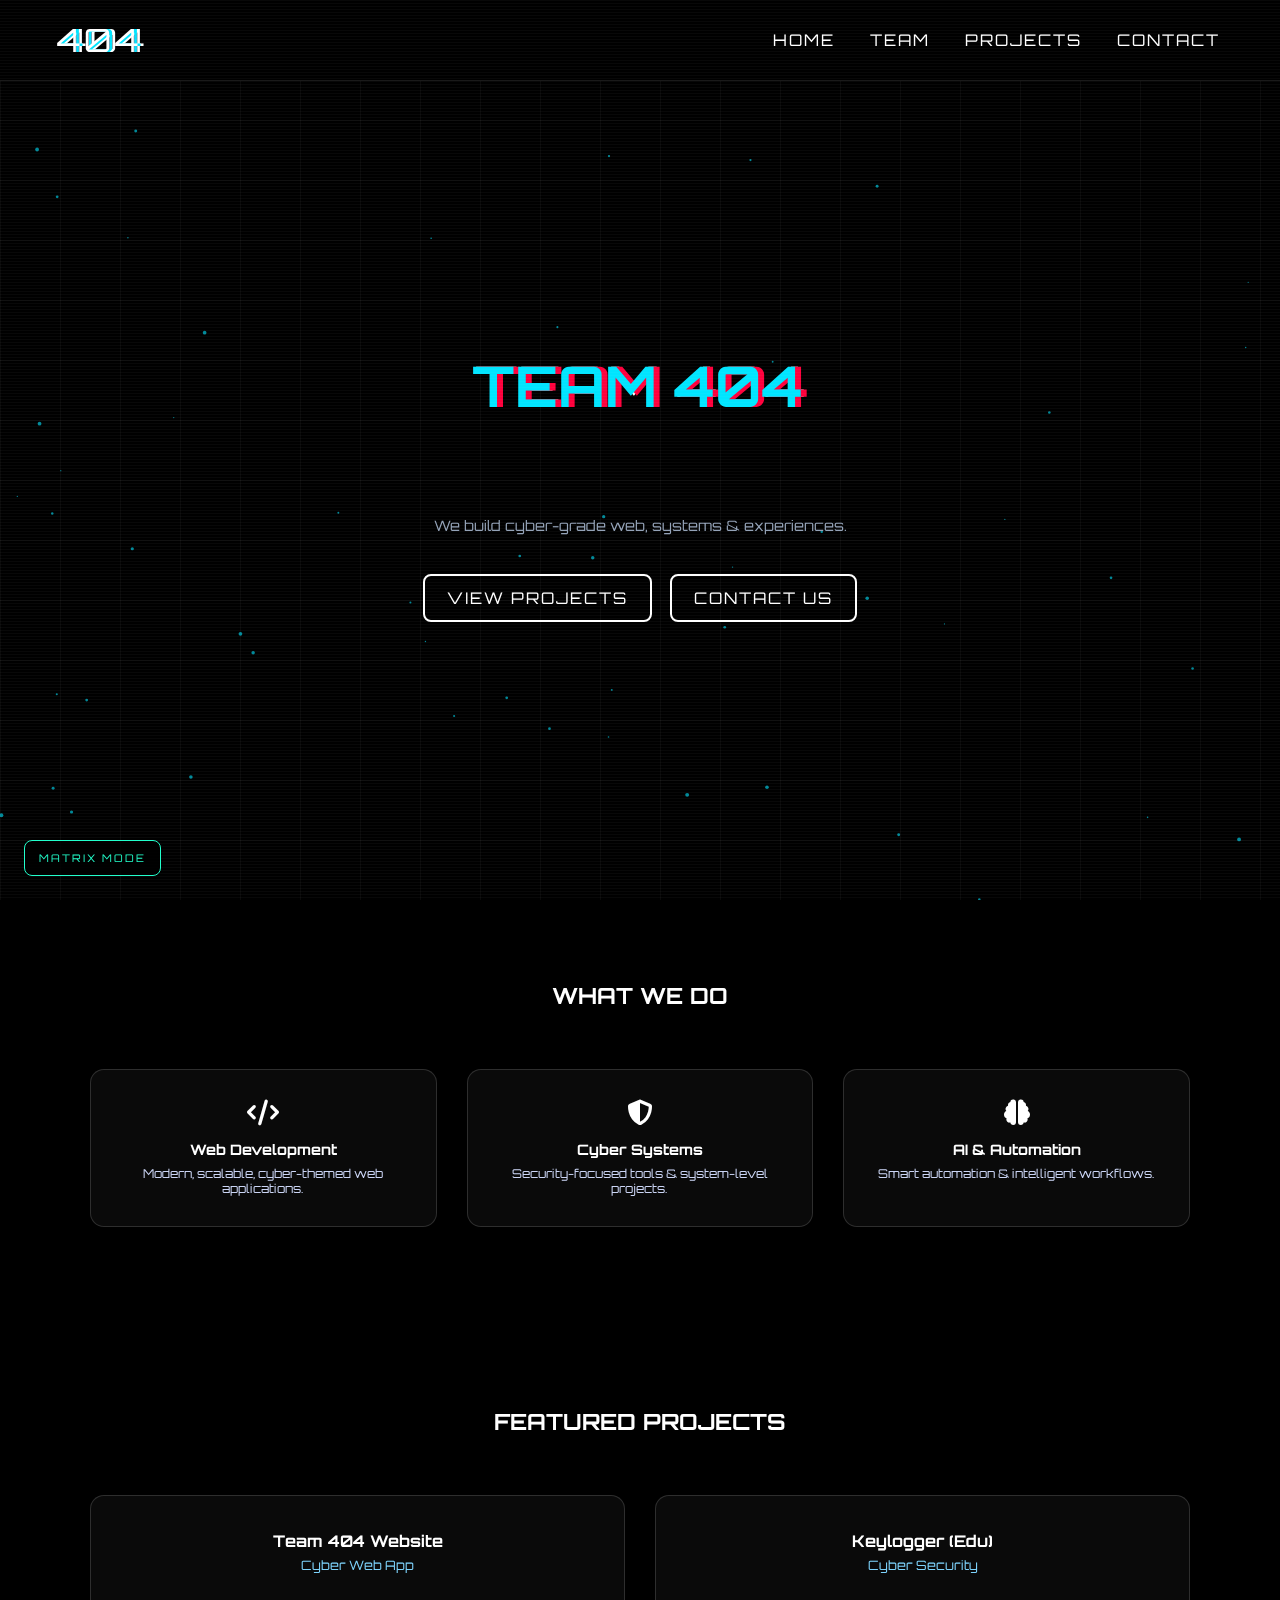
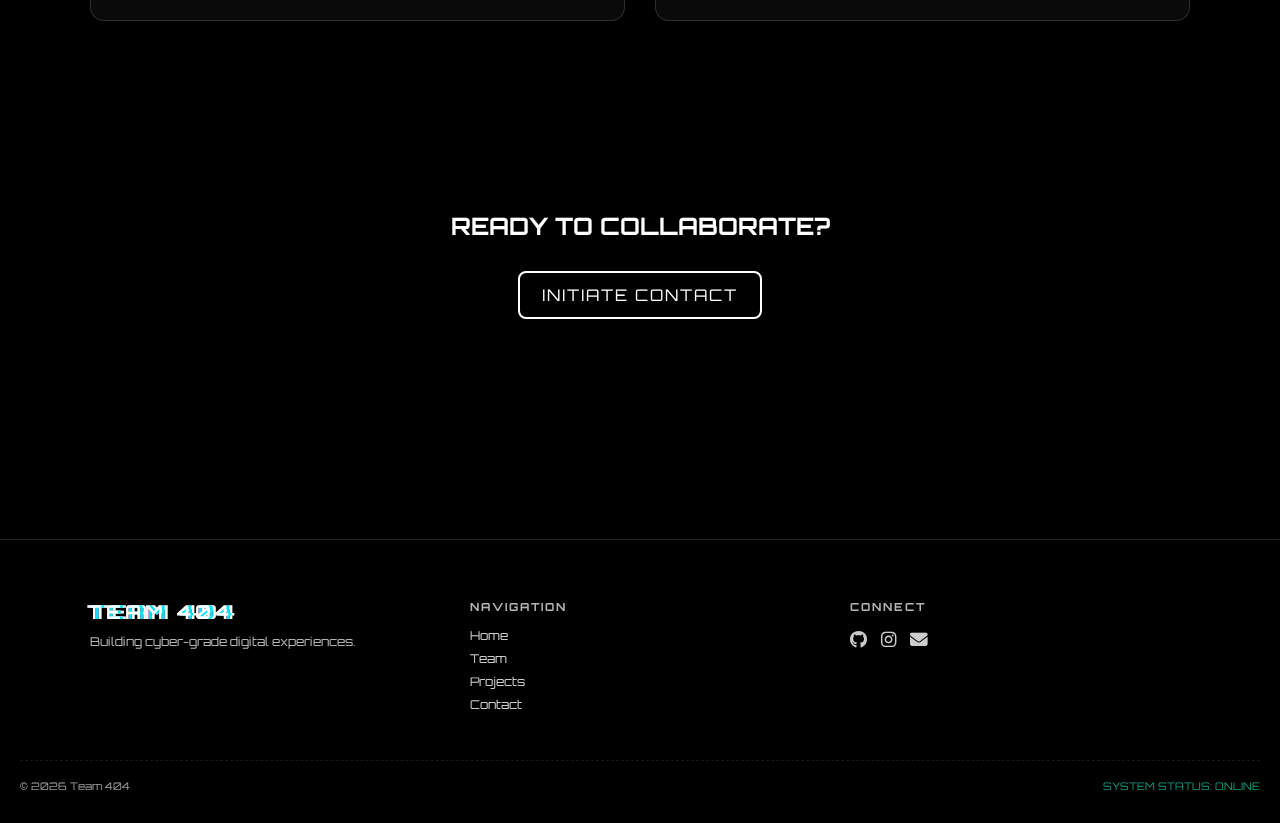
<file: index.html>
<!DOCTYPE html>
<html lang="en">
<head>
  <meta charset="UTF-8" />
  <meta name="viewport" content="width=device-width, initial-scale=1.0" />
  <title>Team 404</title>

  <link rel="stylesheet" href="css/style.css" />
  <link rel="stylesheet"
        href="https://cdnjs.cloudflare.com/ajax/libs/font-awesome/6.5.0/css/all.min.css" />
  <link href="https://fonts.googleapis.com/css2?family=Orbitron:wght@400;600&display=swap" rel="stylesheet">
</head>
<body>
<canvas id="matrixCanvas"></canvas>

<!-- CYBER BACKGROUND -->
<div class="cyber-bg">
  <canvas id="particles"></canvas>
</div>

<!-- NAVBAR (same as other pages) -->
<nav class="cyber-navbar">
  <div class="nav-logo glitch" data-text="404">404</div>
  <ul class="nav-links">
    <li><a href="index.html" class="glitch-link active" data-text="HOME">HOME</a></li>
    <li><a href="team.html" class="glitch-link" data-text="TEAM">TEAM</a></li>
    <li><a href="projects.html" class="glitch-link" data-text="PROJECTS">PROJECTS</a></li>
    <li><a href="contact.html" class="glitch-link" data-text="CONTACT">CONTACT</a></li>
  </ul>
</nav>

<!-- HERO -->
<section class="hero glitch-section">
  <h1 class="glitch-title" data-text="TEAM 404">TEAM 404</h1>
  <p class="hero-sub">
    We build cyber-grade web, systems & experiences.
  </p>

  <div class="hero-actions">
    <a href="projects.html" class="glitch-btn" data-text="VIEW PROJECTS">VIEW PROJECTS</a>
    <a href="contact.html" class="glitch-btn" data-text="CONTACT US">CONTACT US</a>
  </div>
</section>

<!-- WHAT WE DO -->
<section class="home-section glitch-section">
  <h2 class="section-title">WHAT WE DO</h2>

  <div class="home-grid">
    <div class="home-card">
      <i class="fas fa-code"></i>
      <h3>Web Development</h3>
      <p>Modern, scalable, cyber-themed web applications.</p>
    </div>

    <div class="home-card">
      <i class="fas fa-shield-halved"></i>
      <h3>Cyber Systems</h3>
      <p>Security-focused tools & system-level projects.</p>
    </div>

    <div class="home-card">
      <i class="fas fa-brain"></i>
      <h3>AI & Automation</h3>
      <p>Smart automation & intelligent workflows.</p>
    </div>
  </div>
</section>

<!-- FEATURED PROJECTS -->
<section class="home-section glitch-section">
  <h2 class="section-title">FEATURED PROJECTS</h2>

  <div class="home-grid">
    <a id="team404" href="projects.html#team404" class="project-link">
    <div class="glitch-card project">
        <h3>Team 404 Website</h3>
        <p class="role">Cyber Web App</p>
    </div>
    </a>
    <a id="keylogger" href="projects.html#keylogger" class="project-link">
    <div class="glitch-card project">
        <h3>Keylogger (Edu)</h3>
        <p class="role">Cyber Security</p>
    </div>
    </a>
  </div>
</section>

<!-- CTA -->
<section class="cta-section">
  <h2>READY TO COLLABORATE?</h2>
  <a href="contact.html" class="glitch-btn" data-text="INITIATE CONTACT">
    INITIATE CONTACT
  </a>
</section>
<button id="matrixToggle" class="matrix-toggle">
  MATRIX MODE
</button>
<footer class="cyber-footer glitch-section">
  <div class="footer-inner">

    <div class="footer-brand">
      <h3 class="glitch" data-text="TEAM 404">TEAM 404</h3>
      <p>Building cyber-grade digital experiences.</p>
    </div>

    <div class="footer-links">
      <h4>NAVIGATION</h4>
      <a href="index.html">Home</a>
      <a href="team.html">Team</a>
      <a href="projects.html">Projects</a>
      <a href="contact.html">Contact</a>
    </div>

    <div class="footer-socials">
      <h4>CONNECT</h4>
      <div class="social-icons">
        <a href="https://github.com/team404official" aria-label="GitHub"><i class="fab fa-github"></i></a>
        <a href="https://www.instagram.com/team.4o4/" aria-label="Instagram"><i class="fab fa-instagram"></i></a>
        <a href="mailto:contact.team04040@gmail.com" aria-label="Email">
          <i class="fas fa-envelope"></i>
        </a>
      </div>
    </div>

  </div>

  <div class="footer-bottom">
    <span>© <span id="year"></span> Team 404</span>
    <span class="footer-status">SYSTEM STATUS: ONLINE</span>
  </div>
</footer>

<script src="js/main.js"></script>
</body>
</html>
</file>
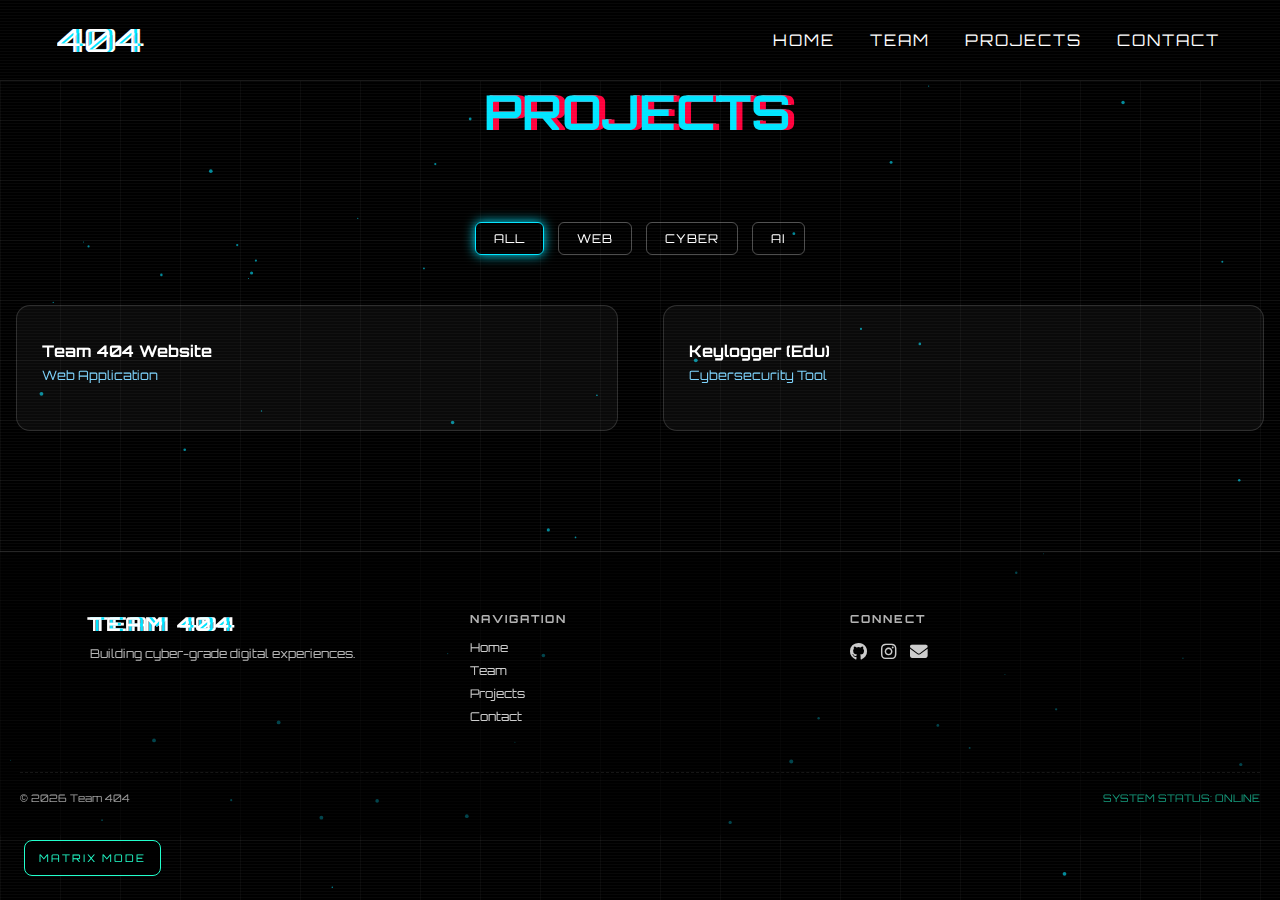
<file: projects.html>
<!DOCTYPE html>
<html lang="en">
<head>
  <meta charset="UTF-8">
  <meta name="viewport" content="width=device-width, initial-scale=1.0">
  <title>Team 404</title>
  <link rel="stylesheet" href="css/style.css">
  <link rel="stylesheet"
 href="https://cdnjs.cloudflare.com/ajax/libs/font-awesome/6.5.0/css/all.min.css">
  <link href="https://fonts.googleapis.com/css2?family=Orbitron:wght@400;600&display=swap" rel="stylesheet">
</head>
<body>
<!-- CYBER BACKGROUND -->
 <canvas id="matrixCanvas"></canvas>
<div class="cyber-bg">
  <canvas id="particles"></canvas>
</div>
<nav class="cyber-navbar">
  <div class="nav-logo glitch" data-text="404">404</div>
  <ul class="nav-links">
    <li><a href="index.html" class="glitch-link" data-text="HOME">HOME</a></li>
    <li><a href="team.html" class="glitch-link" data-text="TEAM">TEAM</a></li>
    <li><a href="projects.html" class="glitch-link" data-text="PROJECTS">PROJECTS</a></li>
    <li><a href="contact.html" class="glitch-link" data-text="CONTACT">CONTACT</a></li>
  </ul>
</nav>

<section class="projects-section glitch-section">
  <h2 class="glitch-title" data-text="PROJECTS">PROJECTS</h2>
  <div class="project-filters">
  <button class="filter-btn active" data-filter="all">ALL</button>
  <button class="filter-btn" data-filter="web">WEB</button>
  <button class="filter-btn" data-filter="cyber">CYBER</button>
  <button class="filter-btn" data-filter="ai">AI</button>
    </div>
  <div class="team-grid">
    <div class="glitch-card project"
      id="team404"
      data-type="web"
      data-title="Team 404 Website"
      data-desc="Cyberpunk-themed team portfolio with glitch UI, role-based modals, and responsive design."
      data-tech="HTML,CSS,JavaScript"
      data-github="#"
      data-video="assets/videos/website.mkv">

      <h3>Team 404 Website</h3>
      <p class="role">Web Application</p>
    </div>
    <div class="glitch-card project"
      id="keylogger"
      data-type="cyber"
      data-title="Keylogger (Edu)"
      data-desc="Educational keylogger demonstrating keystroke capture and logging for cybersecurity learning."
      data-tech="Python"
      data-github="#"
      data-video="assets/videos/website.mkv">

      <h3>Keylogger (Edu)</h3>
      <p class="role">Cybersecurity Tool</p>
    </div>
  </div>
</section>

<div class="profile-modal" id="profileModal">
  <div class="modal-content">

    <span class="close-btn">&times;</span>

    <h2 id="modalName"></h2>
    <p id="modalRole"></p>
    <p id="modalBio"></p>

    <p id="demoLabel" style="display:none;font-size:0.75rem;opacity:0.7">
      ▶ Project Demo
    </p>

    <div class="video-wrapper" id="videoWrapper" style="display:none">
      <video id="projectVideo" controls></video>
      <iframe id="projectIframe" allowfullscreen></iframe>
    </div>

    <div id="modalSkills" class="skills"></div>

    <div class="socials">
      <a id="modalGithub" target="_blank"><i class="fab fa-github"></i></a>
      <a id="modalLinkedin" target="_blank"><i class="fab fa-linkedin"></i></a>
      <a id="modalEmail"><i class="fas fa-envelope"></i></a>
      <a id="modalLive" target="_blank"><i class="fas fa-globe"></i></a>
    </div>

  </div>
</div>

<button id="matrixToggle" class="matrix-toggle">
  MATRIX MODE
</button>
<footer class="cyber-footer glitch-section">
  <div class="footer-inner">

    <div class="footer-brand">
      <h3 class="glitch" data-text="TEAM 404">TEAM 404</h3>
      <p>Building cyber-grade digital experiences.</p>
    </div>

    <div class="footer-links">
      <h4>NAVIGATION</h4>
      <a href="index.html">Home</a>
      <a href="team.html">Team</a>
      <a href="projects.html">Projects</a>
      <a href="contact.html">Contact</a>
    </div>

    <div class="footer-socials">
      <h4>CONNECT</h4>
      <div class="social-icons">
        <a href="https://github.com/team404official" aria-label="GitHub"><i class="fab fa-github"></i></a>
        <a href="https://www.instagram.com/team.4o4/" aria-label="Instagram"><i class="fab fa-instagram"></i></a>
        <a href="mailto:contact.team04040@gmail.com" aria-label="Email">
          <i class="fas fa-envelope"></i>
        </a>
      </div>
    </div>

  </div>

  <div class="footer-bottom">
    <span>© <span id="year"></span> Team 404</span>
    <span class="footer-status">SYSTEM STATUS: ONLINE</span>
  </div>
</footer>

<script src="js/main.js"></script>
</body>
</html>
</file>
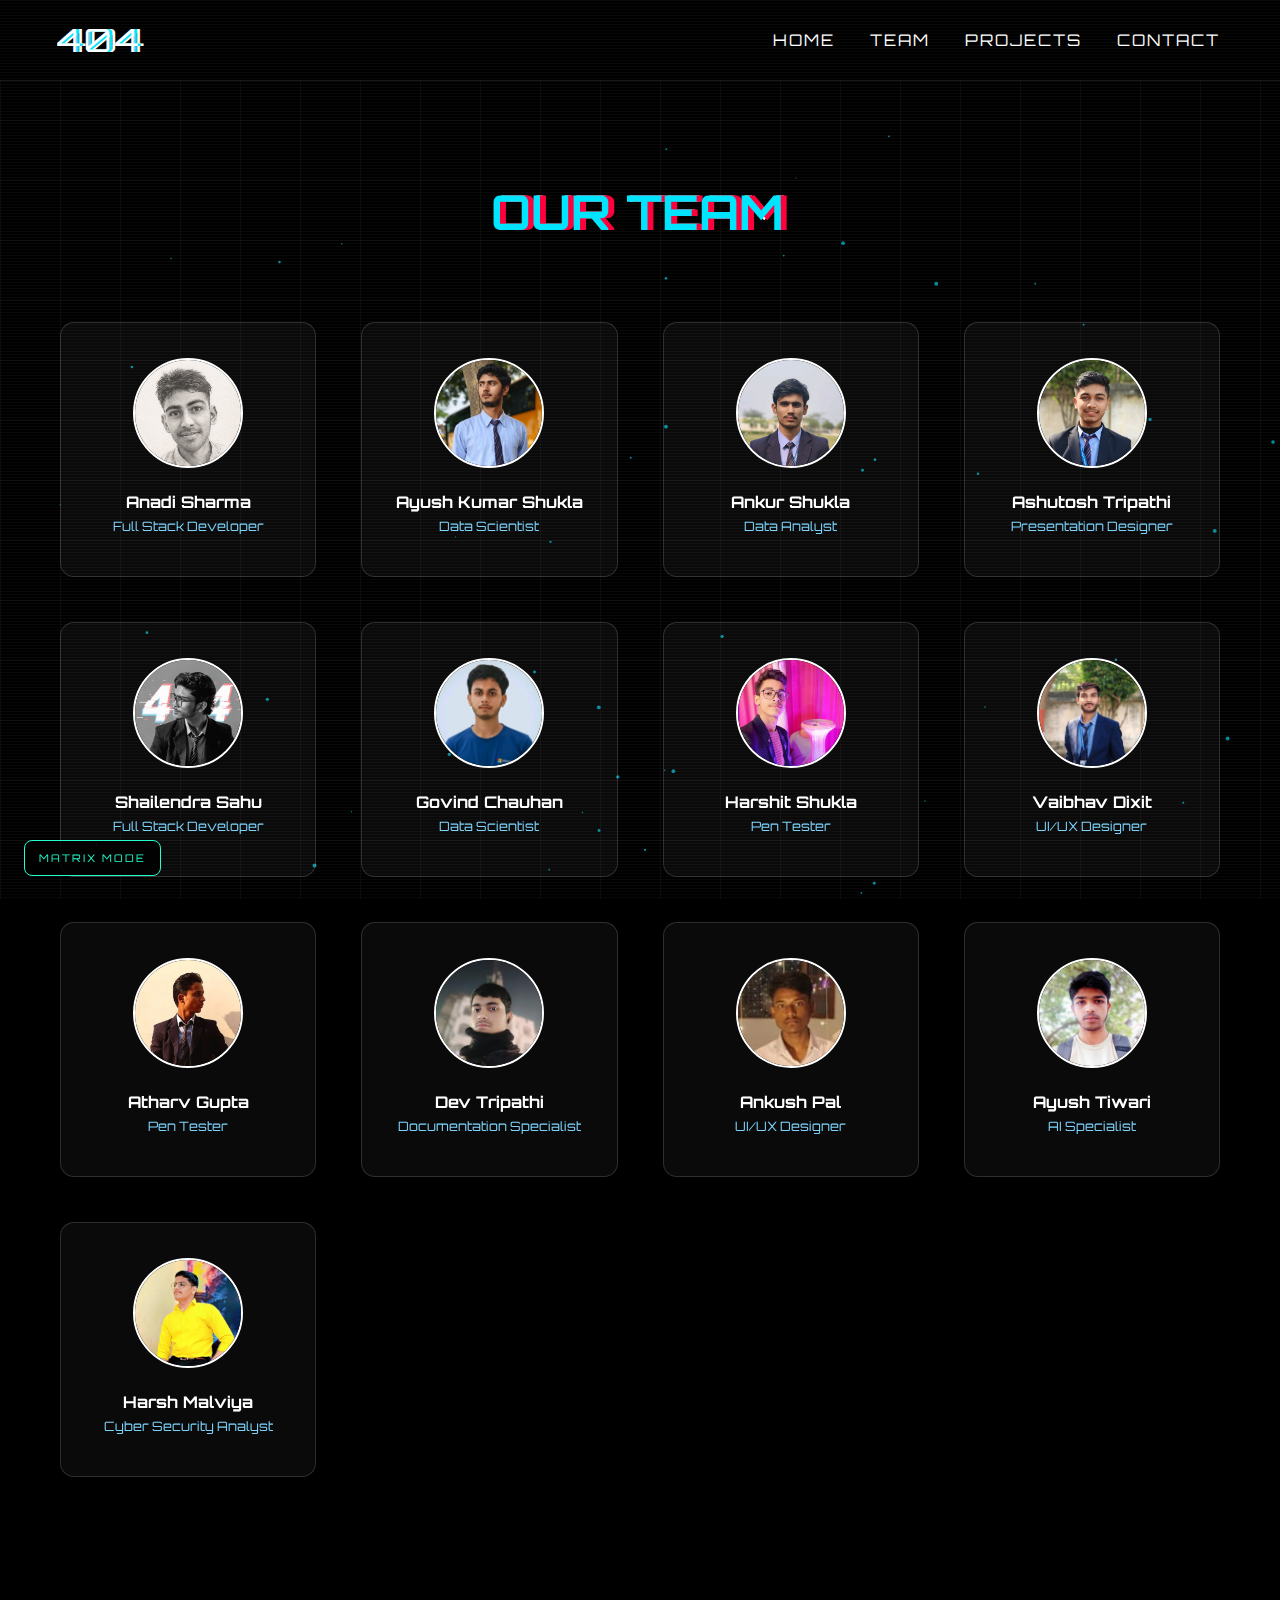
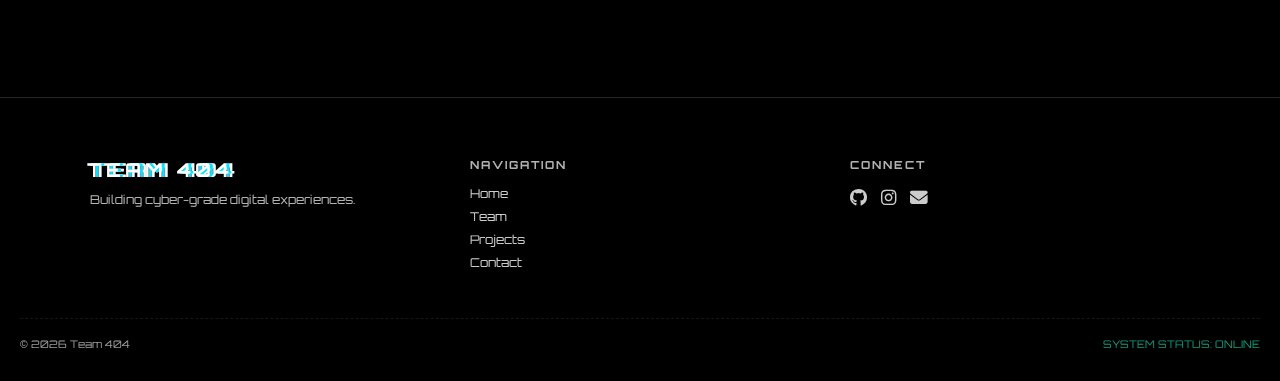
<file: team.html>
<!DOCTYPE html>
<html lang="en">
<head>
  <meta charset="UTF-8">
  <meta name="viewport" content="width=device-width, initial-scale=1.0">
  <title>Team 404</title>
  <link rel="stylesheet" href="css/style.css">
  <link rel="stylesheet"
 href="https://cdnjs.cloudflare.com/ajax/libs/font-awesome/6.5.0/css/all.min.css">
  <link href="https://fonts.googleapis.com/css2?family=Orbitron:wght@400;600&display=swap" rel="stylesheet">
</head>
<body>
<!-- CYBER BACKGROUND -->
<canvas id="matrixCanvas"></canvas>
<div class="cyber-bg">
  <canvas id="particles"></canvas>
</div>

<nav class="cyber-navbar">
  <div class="nav-logo glitch" data-text="404">404</div>
  <ul class="nav-links">
    <li><a href="index.html" class="glitch-link" data-text="HOME">HOME</a></li>
    <li><a href="team.html" class="glitch-link" data-text="TEAM">TEAM</a></li>
    <li><a href="projects.html" class="glitch-link" data-text="PROJECTS">PROJECTS</a></li>
    <li><a href="contact.html" class="glitch-link" data-text="CONTACT">CONTACT</a></li>
  </ul>
</nav>

<section class="team-section glitch-section">
  <h2 class="glitch-title" data-text="OUR TEAM">OUR TEAM</h2>
  <div class="team-grid">
    <div class="glitch-card detailed"
        data-type="fullstack"
        data-name="Anadi Sharma"
        data-role="Full Stack Developer"
        data-bio="Passionate full-stack developer focused on building scalable web applications, system tools, cybersecurity utilities, and hackathon-ready products. Experienced in frontend, backend, and automation."
        data-skills="HTML,CSS,JavaScript,Python,Node.js,Operating Systems"
        data-github="https://github.com/lmvo1d"
        data-linkedin="https://www.linkedin.com/in/anadisharma15/">

    <img src="assets/images/anadi.jpg" alt="Anadi Sharma">
    <h3>Anadi Sharma</h3>
    <p class="role">Full Stack Developer</p>
    </div>
    <div class="glitch-card detailed"
        data-type="backend"
        data-name="Ayush Kumar Shukla"
        data-role="Data Scientist"
        data-bio="Enthusiastic data scientist with a knack for extracting insights from complex datasets. Skilled in Python, SQL, and machine learning techniques to drive data-informed decision-making."
        data-skills="Python,SQL,Data Analysis,Machine Learning"
        data-github="#"
        data-linkedin="https://www.linkedin.com/in/ayush-kumar-shukla-78879a378/">

    <img src="assets/images/ayush.png" alt="Ayush Kumar Shukla">
    <h3>Ayush Kumar Shukla</h3>
    <p class="role">Data Scientist</p>
    </div>
    <div class="glitch-card detailed"
        data-type="uiux"
        data-name="Ankur Shukla"
        data-role="Data Analyst"
        data-bio="Detail-oriented data analyst skilled in transforming raw data into actionable insights. Proficient in data visualization and statistical analysis to support business strategies."
        data-skills="Python,SQL,Data Visualization,Excel"
        data-github="https://github.com/Ankurshukla18"
        data-linkedin="https://www.linkedin.com/in/ankur-shukla-5a1b332a1/">

    <img src="assets/images/ankur.jpg" alt="Ankur Shukla">
    <h3>Ankur Shukla</h3>
    <p class="role">Data Analyst</p>
    </div>
    <div class="glitch-card detailed"
        data-type="uiux"
        data-name="Ashutosh Tripathi"
        data-role="Presentation Designer"
        data-bio="Creative presentation designer with expertise in crafting visually engaging slides. Skilled in PowerPoint, Canva, and graphic design to effectively communicate ideas."
        data-skills="PowerPoint,Canva,Graphic Design,UI/UX"
        data-github="https://github.com/Ashu-tripathi25"
        data-linkedin="https://www.linkedin.com/in/ashutosh-tripathi-a314b0392/">

    <img src="assets/images/ashutosh.jpeg" alt="Ashutosh Tripathi">
    <h3>Ashutosh Tripathi</h3>
    <p class="role">Presentation Designer</p>
    </div>
    <div class="glitch-card detailed"
        data-type="fullstack"
        data-name="Shailendra Sahu"
        data-role="Full Stack Developer"
        data-bio="Passionate full-stack developer focused on building scalable web applications, system tools, cybersecurity utilities, and hackathon-ready products. Experienced in frontend, backend, and automation."
        data-skills="HTML,CSS,JavaScript,Python,Node.js"
        data-github="#"
        data-linkedin="https://www.linkedin.com/in/shailendrasahu-/">

    <img src="assets/images/shailendra.jpeg" alt="Shailendra Sahu">
    <h3>Shailendra Sahu</h3>
    <p class="role">Full Stack Developer</p>
    </div>
    <div class="glitch-card detailed"
        data-type="backend"
        data-name="Govind Chauhan"
        data-role="Data Scientist"
        data-bio="Enthusiastic data scientist with a knack for extracting insights from complex datasets. Skilled in Python, SQL, and machine learning techniques to drive data-informed decision-making."
        data-skills="Python,SQL,Data Analysis,Machine Learning"
        data-github="https://github.com/govindchauhan-s"
        data-linkedin="https://www.linkedin.com/in/govind-chauhan-0703bb34a/">

    <img src="assets/images/govind.png" alt="Govind Chauhan">
    <h3>Govind Chauhan</h3>
    <p class="role">Data Scientist</p>
    </div>
    <div class="glitch-card detailed"
        data-type="fullstack"
        data-name="Harshit Shukla"
        data-role="Pen Tester"
        data-bio="Skilled penetration tester dedicated to identifying and mitigating security vulnerabilities. Proficient in ethical hacking, vulnerability assessment, and security protocols."
        data-skills="Penetration Testing,Ethical Hacking,Network Security,Python"
        data-github="#"
        data-linkedin="https://www.linkedin.com/in/harshit-shukla-136659355/">

    <img src="assets/images/harshit.jpg" alt="Harshit Shukla">
    <h3>Harshit Shukla</h3>
    <p class="role">Pen Tester</p>
    </div>
    <div class="glitch-card detailed"
        data-type="uiux"
        data-name="Vaibhav Dixit"
        data-role="UI/UX Designer"
        data-bio="Innovative UI/UX designer focused on creating user-centric digital experiences. Skilled in wireframing, prototyping, and user research to enhance usability."
        data-skills="Figma,Adobe XD,Prototyping"
        data-github="#"
        data-linkedin="https://www.linkedin.com/in/vaibhav-dixit-65ba98398/">

    <img src="assets/images/vaibhav.jpeg" alt="Vaibhav Dixit">
    <h3>Vaibhav Dixit</h3>
    <p class="role">UI/UX Designer</p>
    </div>
    <div class="glitch-card detailed"
        data-type="fullstack"
        data-name="Atharv Gupta"
        data-role="Pen Tester"
        data-bio="Skilled penetration tester dedicated to identifying and mitigating security vulnerabilities. Proficient in ethical hacking, vulnerability assessment, and security protocols."
        data-skills="Penetration Testing,Ethical Hacking,Network Security,Python"
        data-github="#"
        data-linkedin="https://www.linkedin.com/in/atharvagupta-/">

    <img src="assets/images/atharv.jpg" alt="Atharv Gupta">
    <h3>Atharv Gupta</h3>
    <p class="role">Pen Tester</p>
    </div>
    <div class="glitch-card detailed"
        data-type="backend"
        data-name="Dev Tripathi"
        data-role="Documentation Specialist"
        data-bio="Detail-oriented documentation specialist skilled in creating clear and concise technical documents. Experienced in user manuals, guides, and process documentation."
        data-skills="Technical Writing,Documentation,Editing,Word,LaTeX"
        data-github="https://github.com/devtripathi-404"
        data-linkedin="https://www.linkedin.com/in/devtripathi404/">

    <img src="assets/images/dev.jpeg" alt="Dev Tripathi">
    <h3>Dev Tripathi</h3>
    <p class="role">Documentation Specialist</p>
    </div>
    <div class="glitch-card detailed"
        data-type="uiux"
        data-name="Ankush Pal"
        data-role="UI/UX Designer"
        data-bio="Innovative UI/UX designer focused on creating user-centric digital experiences. Skilled in wireframing, prototyping, and user research to enhance usability."
        data-skills="Figma,Adobe XD,Prototyping"
        data-github="#"
        data-linkedin="https://www.linkedin.com/in/ankush-pal-826438387/">

    <img src="assets/images/ankush.png" alt="Ankush Pal">
    <h3>Ankush Pal</h3>
    <p class="role">UI/UX Designer</p>
    </div>
    <div class="glitch-card detailed"
        data-type="backend"
        data-name="Ayush Tiwari"
        data-role="AI Specialist"
        data-bio="Passionate AI specialist focused on developing intelligent systems and machine learning models. Experienced in Python, TensorFlow, and data analysis."
        data-skills="Python,TensorFlow,Machine Learning"
        data-github="#"
        data-linkedin="https://www.linkedin.com/in/ayush-tiwari-865b75397/">

    <img src="assets/images/ayush_tiwari.jpeg" alt="Ayush Tiwari">
    <h3>Ayush Tiwari</h3>
    <p class="role">AI Specialist</p>
    </div>
    <div class="glitch-card detailed"
        data-type="fullstack"
        data-name="Harsh Malviya"
        data-role="Cyber Security Analyst"
        data-bio="Dedicated cyber security analyst skilled in protecting digital assets and mitigating cyber threats. Proficient in risk assessment, threat analysis, and security protocols."
        data-skills="Cyber Security,Risk Assessment,Threat Analysis"
        data-github="#"
        data-linkedin="https://www.linkedin.com/in/harsh-malviya-01418039a/">

    <img src="assets/images/harsh.jpeg" alt="Harsh Malviya">
    <h3>Harsh Malviya</h3>
    <p class="role">Cyber Security Analyst</p>
    </div>
    
  </div>
</section>

<div class="profile-modal" id="profileModal">
  <div class="modal-content">

    <span class="close-btn">&times;</span>

    <h2 id="modalName"></h2>
    <p id="modalRole"></p>
    <p id="modalBio"></p>

    <p id="demoLabel" style="display:none;font-size:0.75rem;opacity:0.7">
      ▶ Project Demo
    </p>

    <div class="video-wrapper" id="videoWrapper" style="display:none">
      <video id="projectVideo" controls></video>
      <iframe id="projectIframe" allowfullscreen></iframe>
    </div>

    <div id="modalSkills" class="skills"></div>

    <div class="socials">
      <a id="modalGithub" target="_blank"><i class="fab fa-github"></i></a>
      <a id="modalLinkedin" target="_blank"><i class="fab fa-linkedin"></i></a>
      <a id="modalEmail"><i class="fas fa-envelope"></i></a>
      <a id="modalLive" target="_blank"><i class="fas fa-globe"></i></a>
    </div>

  </div>
</div>
<button id="matrixToggle" class="matrix-toggle">
  MATRIX MODE
</button>
<footer class="cyber-footer glitch-section">
  <div class="footer-inner">

    <div class="footer-brand">
      <h3 class="glitch" data-text="TEAM 404">TEAM 404</h3>
      <p>Building cyber-grade digital experiences.</p>
    </div>

    <div class="footer-links">
      <h4>NAVIGATION</h4>
      <a href="index.html">Home</a>
      <a href="team.html">Team</a>
      <a href="projects.html">Projects</a>
      <a href="contact.html">Contact</a>
    </div>

    <div class="footer-socials">
      <h4>CONNECT</h4>
      <div class="social-icons">
        <a href="https://github.com/team404official" aria-label="GitHub"><i class="fab fa-github"></i></a>
        <a href="https://www.instagram.com/team.4o4/" aria-label="Instagram"><i class="fab fa-instagram"></i></a>
        <a href="mailto:contact.team04040@gmail.com" aria-label="Email">
          <i class="fas fa-envelope"></i>
        </a>
      </div>
    </div>

  </div>

  <div class="footer-bottom">
    <span>© <span id="year"></span> Team 404</span>
    <span class="footer-status">SYSTEM STATUS: ONLINE</span>
  </div>
</footer>

<script src="js/main.js"></script>
</body>
</html>
</file>
<file: css/style.css>
:root {
  --bg-black: #000000;
  --white: #ffffff;

  --neon-red: #ff003c;
  --neon-blue: #00e5ff;

  --glass-dark: rgba(255,255,255,0.04);
  --border-glitch: rgba(255,255,255,0.12);

--bg: #000;
  --white: #fff;
  --red: #ff003c;
  --blue: #00e5ff;
}

:root {
  /* TEAM */
  --fs-color: #ff003c;
  --be-color: #00e5ff;
  --ui-color: #22ffcc;

  /* PROJECTS */
  --web-color: #00e5ff;    /* Web → Cyan */
  --cyber-color: #ff003c;  /* Cyber → Red */
  --ai-color: #9b5cff;     /* AI → Purple */
}


* {
  margin: 0;
  padding: 0;
  box-sizing: border-box;
  font-family: 'Orbitron', sans-serif;
}

body {
  background: var(--bg-black);
  color: var(--white);
  font-family: 'JetBrains Mono', monospace;
  overflow-x: hidden;
}

/* NAVBAR */
.navbar {
  display: flex;
  justify-content: space-between;
  align-items: center;
  padding: 20px 60px;
  background: rgba(2,6,23,0.8);
  backdrop-filter: blur(10px);
  border-bottom: 1px solid rgba(56,189,248,0.2);
}

.logo {
  font-size: 1.4rem;
  color: #38bdf8;
  text-shadow: 0 0 10px #38bdf8;
}

.navbar ul {
  list-style: none;
  display: flex;
  gap: 30px;
}

.navbar a {
  color: #e5e7eb;
  text-decoration: none;
  position: relative;
}

.navbar a::after {
  content: "";
  position: absolute;
  width: 0;
  height: 2px;
  background: #38bdf8;
  left: 0;
  bottom: -6px;
  transition: 0.3s;
}

.navbar a:hover::after {
  width: 100%;
}

/* HERO */
.hero {
  height: 90vh;
  display: flex;
  flex-direction: column;
  justify-content: center;
  align-items: center;
  text-align: center;
}

.hero h1 {
  font-size: 3.5rem;
}

.hero h1 span {
  color: #22d3ee;
  text-shadow: 0 0 20px #22d3ee;
}

.hero p {
  margin-top: 15px;
  color: #94a3b8;
}

/* NEON BUTTON */
.neon-btn {
  margin-top: 30px;
  padding: 14px 40px;
  border: 2px solid #38bdf8;
  background: transparent;
  color: #38bdf8;
  font-size: 1rem;
  cursor: pointer;
  border-radius: 6px;
  box-shadow: 0 0 15px rgba(56,189,248,0.6);
  transition: 0.3s;
}

.neon-btn:hover {
  background: #38bdf8;
  color: #020617;
  box-shadow: 0 0 30px #38bdf8;
}

.glitch {
  position: relative;
  font-size: 4rem;
  font-family: 'Orbitron', sans-serif;
  letter-spacing: 4px;
}

.glitch::before,
.glitch::after {
  content: attr(data-text);
  position: absolute;
  top: 0;
  left: 0;
  width: 100%;
  overflow: hidden;
}

.glitch::before {
  left: 3px;
  text-shadow: -3px 0 var(--neon-red);
  animation: glitch-red 2s infinite linear alternate-reverse;
}

.glitch::after {
  left: -3px;
  text-shadow: 3px 0 var(--neon-blue);
  animation: glitch-blue 1.5s infinite linear alternate-reverse;
}

@keyframes glitch-red {
  0% { clip-path: inset(10% 0 85% 0); }
  50% { clip-path: inset(40% 0 45% 0); }
  100% { clip-path: inset(80% 0 5% 0); }
}

@keyframes glitch-blue {
  0% { clip-path: inset(85% 0 10% 0); }
  50% { clip-path: inset(50% 0 30% 0); }
  100% { clip-path: inset(5% 0 80% 0); }
}

.cyber-card {
  background: var(--glass-dark);
  border: 1px solid var(--border-glitch);
  padding: 25px;
  border-radius: 12px;
  position: relative;
  overflow: hidden;
}

.cyber-card::before {
  content: "";
  position: absolute;
  inset: 0;
  border: 1px solid transparent;
  animation: glitch-border 2s infinite;
}

@keyframes glitch-border {
  0% { border-color: var(--neon-red); }
  50% { border-color: var(--neon-blue); }
  100% { border-color: transparent; }
}

.glitch-btn {
  background: transparent;
  border: 2px solid var(--white);
  color: var(--white);
  padding: 14px 40px;
  font-family: 'Orbitron';
  cursor: pointer;
  position: relative;
}

.glitch-btn:hover {
  box-shadow:
    -4px 0 var(--neon-red),
     4px 0 var(--neon-blue);
}

body::after {
  content: "";
  position: fixed;
  inset: 0;
  background: repeating-linear-gradient(
    to bottom,
    rgba(255,255,255,0.03),
    rgba(255,255,255,0.03) 1px,
    transparent 1px,
    transparent 3px
  );
  pointer-events: none;
}


/* NAVBAR */
.cyber-navbar {
  display: flex;
  justify-content: space-between;
  align-items: center;
  padding: 20px 60px;
  background: var(--bg);
  border-bottom: 1px solid rgba(255,255,255,0.1);
}

/* LOGO */
.nav-logo {
  font-size: 2rem;
  font-family: 'Orbitron', sans-serif;
  color: var(--white);
  cursor: pointer;
}

/* LINKS */
.nav-links {
  display: flex;
  list-style: none;
  gap: 40px;
}

.glitch-link {
  position: relative;
  font-family: 'Orbitron', sans-serif;
  color: var(--white);
  text-decoration: none;
  font-size: 1rem;
  letter-spacing: 2px;
}

/* GLITCH TEXT */
.glitch-link::before,
.glitch-link::after {
  content: attr(data-text);
  position: absolute;
  left: 0;
  top: 0;
  opacity: 0;
}

.glitch-link::before {
  color: var(--red);
  transform: translate(2px, 0);
}

.glitch-link::after {
  color: var(--blue);
  transform: translate(-2px, 0);
}

/* HOVER EFFECT */
.glitch-link:hover::before {
  opacity: 1;
  animation: glitch-red 0.3s infinite;
}

.glitch-link:hover::after {
  opacity: 1;
  animation: glitch-blue 0.3s infinite;
}

/* UNDERLINE GLITCH */
.glitch-link::marker {
  display: none;
}

.glitch-link:hover {
  text-shadow:
    -2px 0 var(--red),
     2px 0 var(--blue);
}

/* ANIMATIONS */
@keyframes glitch-red {
  0% { clip-path: inset(0 0 80% 0); }
  50% { clip-path: inset(30% 0 30% 0); }
  100% { clip-path: inset(80% 0 0 0); }
}

@keyframes glitch-blue {
  0% { clip-path: inset(80% 0 0 0); }
  50% { clip-path: inset(40% 0 40% 0); }
  100% { clip-path: inset(0 0 80% 0); }
}

.team-section {
  padding: 100px 60px;
  background: #000;
  text-align: center;
}

.glitch-title {
  font-family: 'Orbitron', sans-serif;
  font-size: 2.8rem;
  margin-bottom: 60px;
  position: relative;
}

/* GLITCH TITLE */
.glitch-title::before,
.glitch-title::after {
  content: attr(data-text);
  position: absolute;
  left: 0;
  top: 0;
  width: 100%;
}

.glitch-title::before {
  color: #ff003c;
  transform: translate(3px, 0);
  animation: glitch-red 1.8s infinite;
}

.glitch-title::after {
  color: #00e5ff;
  transform: translate(-3px, 0);
  animation: glitch-blue 1.5s infinite;
}

/* GRID */
.team-grid {
  display: grid;
  grid-template-columns: repeat(auto-fit, minmax(260px, 1fr));
  gap: 40px;
}

/* CARD */
.glitch-card {
  background: rgba(255,255,255,0.03);
  border: 1px solid rgba(255,255,255,0.15);
  padding: 30px;
  border-radius: 14px;
  position: relative;
  overflow: hidden;
  transition: 0.4s;
}

/* GLOW BORDER */
.glitch-card::before {
  content: "";
  position: absolute;
  inset: 0;
  border: 2px solid transparent;
  animation: border-glitch 2s infinite;
}

/* HOVER EFFECT */
.glitch-card:hover {
  transform: translateY(-12px);
  box-shadow:
    -10px 0 25px rgba(255,0,60,0.6),
     10px 0 25px rgba(0,229,255,0.6);
}

/* IMAGE */
.glitch-card img {
  width: 100px;
  height: 100px;
  border-radius: 50%;
  object-fit: cover;
  margin-bottom: 20px;
  border: 2px solid white;
}

/* TEXT */
.glitch-card h3 {
  font-family: 'Orbitron';
  margin-bottom: 8px;
}

.glitch-card p {
  color: #9ca3af;
  font-size: 0.9rem;
}

/* BORDER GLITCH */
@keyframes border-glitch {
  0% { border-color: #ff003c; }
  50% { border-color: #00e5ff; }
  100% { border-color: transparent; }
}

.glitch-card:hover::after {
  content: "";
  position: absolute;
  inset: 0;
  background: repeating-linear-gradient(
    to bottom,
    rgba(255,255,255,0.05),
    rgba(255,255,255,0.05) 1px,
    transparent 1px,
    transparent 3px
  );
  pointer-events: none;
}

:root {
  --bg: #000;
  --white: #fff;
  --red: #ff003c;
  --blue: #00e5ff;
}

* {
  margin: 0;
  padding: 0;
  box-sizing: border-box;
}

body {
  background: var(--bg);
  color: var(--white);
  font-family: 'JetBrains Mono', monospace;
}

/* ================= NAVBAR ================= */

.cyber-navbar {
  display: flex;
  justify-content: space-between;
  align-items: center;
  padding: 20px 60px;
  border-bottom: 1px solid rgba(255,255,255,0.1);
}

.nav-logo {
  font-family: 'Orbitron', sans-serif;
  font-size: 2rem;
  cursor: pointer;
}

/* LINKS */
.nav-links {
  list-style: none;
  display: flex;
  gap: 35px;
}

.glitch-link {
  position: relative;
  color: var(--white);
  text-decoration: none;
  font-family: 'Orbitron';
  letter-spacing: 2px;
}

/* GLITCH HOVER */
.glitch-link::before,
.glitch-link::after {
  content: attr(data-text);
  position: absolute;
  left: 0;
  top: 0;
  opacity: 0;
}

.glitch-link::before {
  color: var(--red);
  transform: translate(2px, 0);
}

.glitch-link::after {
  color: var(--blue);
  transform: translate(-2px, 0);
}

.glitch-link:hover::before {
  opacity: 1;
  animation: glitch 0.25s infinite;
}

.glitch-link:hover::after {
  opacity: 1;
  animation: glitch 0.25s infinite reverse;
}

@keyframes glitch {
  0% { clip-path: inset(0 0 80% 0); }
  50% { clip-path: inset(40% 0 30% 0); }
  100% { clip-path: inset(80% 0 0 0); }
}

/* ================= TEAM SECTION ================= */

.team-section {
  padding: 100px 60px;
  text-align: center;
}

.glitch-title {
  font-family: 'Orbitron';
  font-size: 3rem;
  margin-bottom: 80px;
  position: relative;
}

/* GLITCH TITLE */
.glitch-title::before,
.glitch-title::after {
  content: attr(data-text);
  position: absolute;
  left: 0;
  top: 0;
  width: 100%;
}

.glitch-title::before {
  color: var(--red);
  transform: translate(3px, 0);
}

.glitch-title::after {
  color: var(--blue);
  transform: translate(-3px, 0);
}

/* GRID FIX */
.team-grid {
  display: grid;
  grid-template-columns: repeat(auto-fit, minmax(240px, 1fr));
  gap: 45px;
}

/* ================= GLITCH CARD ================= */

.glitch-card {
  background: rgba(255,255,255,0.04);
  border: 1px solid rgba(255,255,255,0.15);
  padding: 35px 25px;
  border-radius: 14px;
  position: relative;
  transition: 0.4s;
  overflow: hidden;
}

.glitch-card:hover {
  transform: translateY(-10px);
  box-shadow:
    -8px 0 20px rgba(255,0,60,0.6),
     8px 0 20px rgba(0,229,255,0.6);
}

/* IMAGE */
.glitch-card img {
  width: 110px;
  height: 110px;
  object-fit: cover;
  border-radius: 50%;
  margin-bottom: 20px;
  border: 2px solid var(--white);
}

/* TEXT */
.glitch-card h3 {
  font-family: 'Orbitron';
  font-size: 1rem;
  margin-bottom: 6px;
}

.glitch-card p {
  color: #9ca3af;
  font-size: 0.85rem;
}

/* ================= SCANLINES ================= */

body::after {
  content: "";
  position: fixed;
  inset: 0;
  background: repeating-linear-gradient(
    to bottom,
    rgba(255,255,255,0.03),
    rgba(255,255,255,0.03) 1px,
    transparent 1px,
    transparent 3px
  );
  pointer-events: none;
}

/* ===== DETAILED CARD ===== */

.glitch-card.detailed {
  padding: 35px 25px 30px;
}

/* ROLE */
.glitch-card .role {
  color: #7dd3fc;
  font-size: 0.8rem;
  margin-bottom: 12px;
}

/* BIO */
.glitch-card .bio {
  font-size: 0.75rem;
  line-height: 1.5;
  color: #cbd5f5;
  margin-bottom: 18px;
}

/* SKILLS */
.skills {
  display: flex;
  flex-wrap: wrap;
  gap: 8px;
  justify-content: center;
  margin-bottom: 18px;
}

.skills span {
  font-size: 0.65rem;
  padding: 4px 8px;
  border: 1px solid rgba(255,255,255,0.25);
  border-radius: 6px;
  letter-spacing: 0.5px;
  transition: 0.3s;
}

.skills span:hover {
  border-color: #00e5ff;
  box-shadow: 0 0 8px rgba(0,229,255,0.6);
}

/* SOCIAL ICONS */
.socials {
  display: flex;
  justify-content: center;
  gap: 18px;
  font-size: 1.1rem;
}

.socials a {
  color: white;
  text-decoration: none;
  position: relative;
  transition: 0.3s;
}

.socials a:hover {
  text-shadow:
    -2px 0 #ff003c,
     2px 0 #00e5ff;
  transform: scale(1.2);
}


/* ===== MODAL OVERLAY ===== */

.profile-modal {
  position: fixed;
  inset: 0;
  background: rgba(0,0,0,0.85);
  display: none;
  align-items: center;
  justify-content: center;
  z-index: 999;
}

/* ===== MODAL CONTENT ===== */

.modal-content {
  background: rgba(255,255,255,0.05);
  border: 1px solid rgba(255,255,255,0.2);
  padding: 40px;
  width: 90%;
  max-width: 520px;
  border-radius: 14px;
  text-align: center;
  position: relative;
  animation: glitchIn 0.4s ease;
}

/* GLITCH BORDER */
.modal-content::before {
  content: "";
  position: absolute;
  inset: 0;
  border: 2px solid transparent;
  animation: border-glitch 1.5s infinite;
}

@keyframes glitchIn {
  from { transform: scale(0.8); opacity: 0; }
  to { transform: scale(1); opacity: 1; }
}

/* CLOSE BUTTON */
.close-btn {
  position: absolute;
  top: 12px;
  right: 16px;
  font-size: 1.5rem;
  cursor: pointer;
}

/* MODAL TEXT */
#modalName {
  font-family: 'Orbitron';
  margin-bottom: 6px;
}

#modalRole {
  color: #7dd3fc;
  font-size: 0.9rem;
  margin-bottom: 20px;
}

#modalBio {
  font-size: 0.8rem;
  line-height: 1.6;
  margin-bottom: 20px;
}

/* ===== ROLE COLOR VARIABLES ===== */
:root {
  --fs-color: #ff003c;     /* Full Stack */
  --be-color: #00e5ff;     /* Backend */
  --ui-color: #22ffcc;     /* UI/UX */
}

/* DEFAULT MODAL COLOR */
.modal-content {
  --accent: white;
}

/* ROLE-SPECIFIC MODALS */
.modal-fullstack {
  --accent: var(--fs-color);
}

.modal-backend {
  --accent: var(--be-color);
}

.modal-uiux {
  --accent: var(--ui-color);
}

/* APPLY ACCENT COLOR */
.modal-content::before {
  border-color: var(--accent);
}

#modalRole {
  color: var(--accent);
}

.socials a:hover {
  text-shadow:
    -2px 0 var(--accent),
     2px 0 var(--accent);
}

.skills span:hover {
  border-color: var(--accent);
  box-shadow: 0 0 8px var(--accent);
}

@keyframes roleFlicker {
  0% { box-shadow: 0 0 0 transparent; }
  50% { box-shadow: 0 0 25px var(--accent); }
  100% { box-shadow: 0 0 0 transparent; }
}

.modal-content {
  animation: glitchIn 0.4s ease, roleFlicker 0.6s ease;
}

/* ===== PROJECT COLORS ===== */
.modal-web { --accent: #00e5ff; }
.modal-cyber { --accent: #ff003c; }
.modal-game { --accent: #22ffcc; }
.modal-ai { --accent: #a855f7; }

/* ===== PROJECT VIDEO ===== */

.video-wrapper {
  margin: 20px 0;
  display: none;
}

.video-wrapper video,
.video-wrapper iframe {
  width: 100%;
  height: 240px;
  border-radius: 10px;
  border: 1px solid var(--accent);
  box-shadow: 0 0 18px var(--accent);
}

:root {
  --fs-color: #ff003c;   /* Full Stack - RED */
  --be-color: #00e5ff;   /* Backend - BLUE */
  --ui-color: #22ffcc;   /* UI/UX - CYAN */
  --web-color: #00e5ff;
  --cyber-color: #ff003c;
}

.modal-content {
  --accent: white;
  border: 1px solid var(--accent);
  box-shadow: 0 0 25px rgba(255,255,255,0.15);
}

/* GLITCH BORDER */
.modal-content::before {
  content: "";
  position: absolute;
  inset: 0;
  border: 2px solid var(--accent);
  pointer-events: none;
}

/* ROLE TEXT */
#modalRole {
  color: var(--accent);
}

/* SKILLS */
.skills span:hover {
  border-color: var(--accent);
  box-shadow: 0 0 8px var(--accent);
}

/* SOCIAL ICONS */
.socials a:hover {
  text-shadow:
    -2px 0 var(--accent),
     2px 0 var(--accent);
}

/* ===== TEAM ROLES ===== */
.modal-fullstack { --accent: var(--fs-color); }
.modal-backend   { --accent: var(--be-color); }
.modal-uiux      { --accent: var(--ui-color); }

/* ===== PROJECT TYPES ===== */
.modal-web   { --accent: var(--web-color); }
.modal-cyber { --accent: var(--cyber-color); }


@media (max-width: 768px) {

  .cyber-navbar {
    padding: 16px 20px;
    flex-direction: column;
    gap: 12px;
  }

  .nav-links {
    gap: 18px;
  }

  .nav-links a {
    font-size: 0.85rem;
  }

}

@media (max-width: 768px) {

  .team-section,
  .projects-section {
    padding: 60px 20px;
  }

  .team-grid {
    gap: 25px;
  }

  .glitch-card {
    padding: 28px 20px;
  }

}

@media (max-width: 768px) {

  .modal-content {
    width: 92%;
    max-height: 90vh;
    padding: 28px 20px;
    overflow-y: auto;
  }

  .close-btn {
    font-size: 1.4rem;
  }

  #modalName {
    font-size: 1.4rem;
  }

  #modalRole {
    font-size: 0.85rem;
  }

  #modalBio {
    font-size: 0.8rem;
  }

}

@media (max-width: 768px) {

  .video-wrapper video,
  .video-wrapper iframe {
    height: 180px;
  }

}

@media (max-width: 768px) {

  .glitch-card {
    cursor: pointer;
    -webkit-tap-highlight-color: transparent;
  }

  .socials a {
    font-size: 1.3rem;
  }

  .skills span {
    padding: 6px 10px;
    font-size: 0.65rem;
  }

}

html {
  scroll-behavior: smooth;
}

.projects-section {
  width: 100%;
}

.projects-section .glitch-title {
  text-align: center;
  margin-left: auto;
  margin-right: auto;
}

.projects-section .team-grid {
  max-width: 1400px;     /* controls card width area */
  margin: 0 auto;        /* centers grid */
  padding: 0 16px;       /* space from screen edges */
}

@media (max-width: 768px) {

  .projects-section {
    padding-left: 0;
    padding-right: 0;
  }

  .projects-section .team-grid {
    padding: 0 16px;     /* safe mobile spacing */
  }

}

/* ===== PROJECT FILTERS ===== */

.project-filters {
  display: flex;
  justify-content: center;
  gap: 14px;
  margin: 30px 0 50px;
  flex-wrap: wrap;
}

.filter-btn {
  background: transparent;
  border: 1px solid rgba(255,255,255,0.3);
  color: white;
  font-family: 'Orbitron';
  font-size: 0.75rem;
  padding: 8px 18px;
  cursor: pointer;
  border-radius: 6px;
  letter-spacing: 1px;
  transition: 0.3s;
}

.filter-btn:hover {
  box-shadow:
    -2px 0 #ff003c,
     2px 0 #00e5ff;
}

/* ACTIVE STATE */
.filter-btn.active {
  border-color: var(--accent, #00e5ff);
  box-shadow: 0 0 12px var(--accent, #00e5ff);
}

.glitch-card.project {
  transition: transform 0.3s, opacity 0.3s;
}

/* ================= CONTACT PAGE ================= */

.contact-section {
  padding: 100px 20px;
  text-align: center;
}

.contact-subtitle {
  font-size: 0.85rem;
  color: #9ca3af;
  margin-bottom: 60px;
}

/* CONTACT CARDS */
.contact-grid {
  display: grid;
  grid-template-columns: repeat(auto-fit, minmax(220px, 1fr));
  gap: 30px;
  max-width: 900px;
  margin: 0 auto 70px;
}

.contact-card {
  background: rgba(255,255,255,0.04);
  border: 1px solid rgba(255,255,255,0.15);
  padding: 30px 20px;
  border-radius: 14px;
  text-decoration: none;
  color: white;
  transition: 0.4s;
  position: relative;
}

.contact-card i {
  font-size: 1.8rem;
  margin-bottom: 14px;
}

.contact-card h3 {
  font-family: 'Orbitron';
  font-size: 0.9rem;
  margin-bottom: 6px;
}

.contact-card p {
  font-size: 0.75rem;
  color: #cbd5f5;
}

/* GLITCH HOVER */
.contact-card:hover {
  transform: translateY(-10px);
  box-shadow:
    -8px 0 20px rgba(255,0,60,0.6),
     8px 0 20px rgba(0,229,255,0.6);
}

/* CONTACT FORM */
.contact-form {
  max-width: 520px;
  margin: 0 auto;
  display: flex;
  flex-direction: column;
  gap: 16px;
}

.contact-form input,
.contact-form textarea {
  background: rgba(0,0,0,0.6);
  border: 1px solid rgba(255,255,255,0.2);
  color: white;
  padding: 12px 14px;
  font-family: 'JetBrains Mono', monospace;
  border-radius: 8px;
  font-size: 0.75rem;
}

.contact-form input:focus,
.contact-form textarea:focus {
  outline: none;
  border-color: #00e5ff;
  box-shadow: 0 0 10px rgba(0,229,255,0.6);
}

/* SEND BUTTON */
.contact-form button {
  margin-top: 10px;
  padding: 12px;
  background: transparent;
  border: 2px solid white;
  color: white;
  font-family: 'Orbitron';
  cursor: pointer;
  letter-spacing: 2px;
  border-radius: 8px;
  transition: 0.3s;
}

.contact-form button:hover {
  background: white;
  color: black;
  box-shadow:
    -6px 0 #ff003c,
     6px 0 #00e5ff;
}

/* MOBILE POLISH */
@media (max-width: 768px) {
  .contact-section {
    padding: 70px 16px;
  }
}

/* ================= GLITCH BUTTON ================= */

.glitch-btn {
  position: relative;
  padding: 14px;
  background: transparent;
  border: 2px solid white;
  color: white;
  font-family: 'Orbitron';
  letter-spacing: 2px;
  border-radius: 8px;
  cursor: pointer;
  overflow: hidden;
  transition: 0.3s;
}

/* BASE HOVER */
.glitch-btn:hover {
  background: white;
  color: black;
}

/* GLITCH LAYERS */
.glitch-btn::before,
.glitch-btn::after {
  content: attr(data-text);
  position: absolute;
  left: 0;
  top: 0;
  width: 100%;
  height: 100%;
  display: flex;
  align-items: center;
  justify-content: center;
  opacity: 0;
}

/* RED GLITCH */
.glitch-btn::before {
  color: #ff003c;
  transform: translate(2px, 0);
}

/* BLUE GLITCH */
.glitch-btn::after {
  color: #00e5ff;
  transform: translate(-2px, 0);
}

/* ACTIVATE GLITCH */
.glitch-btn:hover::before {
  opacity: 1;
  animation: glitch-red 0.3s infinite;
}

.glitch-btn:hover::after {
  opacity: 1;
  animation: glitch-blue 0.3s infinite;
}

/* ANIMATIONS */
@keyframes glitch-red {
  0% { clip-path: inset(0 0 80% 0); }
  50% { clip-path: inset(40% 0 30% 0); }
  100% { clip-path: inset(80% 0 0 0); }
}

@keyframes glitch-blue {
  0% { clip-path: inset(80% 0 0 0); }
  50% { clip-path: inset(30% 0 40% 0); }
  100% { clip-path: inset(0 0 80% 0); }
}

.glitch-btn {
  -webkit-tap-highlight-color: transparent;
}

/* ================= GLITCH TOAST ================= */

.glitch-toast {
  position: fixed;
  bottom: 30px;
  right: 30px;
  background: rgba(0,0,0,0.9);
  border: 1px solid white;
  padding: 14px 20px;
  border-radius: 10px;
  font-family: 'Orbitron';
  color: white;
  opacity: 0;
  transform: translateY(20px);
  pointer-events: none;
  z-index: 9999;
}

/* ACTIVE */
.glitch-toast.show {
  opacity: 1;
  transform: translateY(0);
  animation: toastIn 0.3s ease, toastGlitch 0.4s 0.3s;
}

/* TITLE */
.toast-title {
  display: block;
  font-size: 0.65rem;
  letter-spacing: 2px;
  opacity: 0.6;
  margin-bottom: 4px;
}

/* MESSAGE */
.toast-message {
  font-size: 0.8rem;
}

/* GLITCH EFFECT */
.glitch-toast::before,
.glitch-toast::after {
  content: attr(data-text);
  position: absolute;
  inset: 0;
  opacity: 0;
}

.glitch-toast.show::before {
  color: #ff003c;
  transform: translate(2px, 0);
  animation: glitch-red 0.25s infinite;
}

.glitch-toast.show::after {
  color: #00e5ff;
  transform: translate(-2px, 0);
  animation: glitch-blue 0.25s infinite;
}

/* ANIMATIONS */
@keyframes toastIn {
  from { opacity: 0; transform: translateY(20px); }
  to   { opacity: 1; transform: translateY(0); }
}

@media (max-width: 768px) {
  .glitch-toast {
    right: 50%;
    transform: translate(50%, 20px);
    bottom: 20px;
  }
}

/* ================= HONEYPOT ================= */
.honeypot {
  position: absolute;
  left: -9999px;
  top: -9999px;
  opacity: 0;
  height: 0;
  width: 0;
  pointer-events: none;
}

/* ================= HOME HERO ================= */

.hero {
  min-height: 90vh;
  display: flex;
  flex-direction: column;
  justify-content: center;
  align-items: center;
  text-align: center;
  padding: 0 20px;
}

.hero-sub {
  margin-top: 12px;
  font-size: 0.9rem;
  color: #9ca3af;
}

.hero-actions {
  margin-top: 40px;
  display: flex;
  gap: 18px;
  flex-wrap: wrap;
  justify-content: center;
}

/* SECONDARY BUTTON */
.outline-btn {
  padding: 12px 22px;
  border: 1px solid rgba(255,255,255,0.4);
  color: white;
  text-decoration: none;
  font-family: 'Orbitron';
  border-radius: 8px;
  transition: 0.3s;
}

.outline-btn:hover {
  background: white;
  color: black;
}

/* ================= HOME SECTIONS ================= */

.home-section {
  padding: 90px 20px;
  text-align: center;
}

.section-title {
  font-family: 'Orbitron';
  font-size: 1.4rem;
  margin-bottom: 60px;
}

/* GRID */
.home-grid {
  max-width: 1100px;
  margin: 0 auto;
  display: grid;
  grid-template-columns: repeat(auto-fit, minmax(220px, 1fr));
  gap: 30px;
}

/* HOME CARD */
.home-card {
  background: rgba(255,255,255,0.04);
  border: 1px solid rgba(255,255,255,0.15);
  padding: 30px 22px;
  border-radius: 14px;
  transition: 0.4s;
}

.home-card i {
  font-size: 1.6rem;
  margin-bottom: 14px;
}

.home-card h3 {
  font-family: 'Orbitron';
  font-size: 0.9rem;
  margin-bottom: 8px;
}

.home-card p {
  font-size: 0.75rem;
  color: #cbd5f5;
}

.home-card:hover {
  transform: translateY(-8px);
  box-shadow:
    -8px 0 20px rgba(255,0,60,0.6),
     8px 0 20px rgba(0,229,255,0.6);
}

/* ================= CTA ================= */

.cta-section {
  padding: 100px 20px;
  text-align: center;
}

.cta-section h2 {
  font-family: 'Orbitron';
  margin-bottom: 30px;
}

/* ================= CYBER BACKGROUND ================= */

/* ================= CYBER GRID BACKGROUND ================= */

.cyber-bg {
  position: fixed;
  inset: 0;
  z-index: -3;
  pointer-events: none;

  background:
    linear-gradient(rgba(255,255,255,0.04) 1px, transparent 1px),
    linear-gradient(90deg, rgba(255,255,255,0.04) 1px, transparent 1px);

  background-size: 60px 60px;
  animation: gridMove 20s linear infinite;
}

@keyframes gridMove {
  from { background-position: 0 0, 0 0; }
  to   { background-position: 600px 600px, 600px 600px; }
}

#particles {
  width: 100%;
  height: 100%;
  display: block;
}

/* ================= SCROLL GLITCH FLASH ================= */

.glitch-section {
  position: relative;
  overflow: hidden;
}

/* OVERLAY */
.glitch-section::before,
.glitch-section::after {
  content: "";
  position: absolute;
  inset: 0;
  pointer-events: none;
  opacity: 0;
  z-index: 1;
}

/* RED CHANNEL */
.glitch-section::before {
  background: rgba(255, 0, 60, 0.15);
  transform: translateX(-6px);
}

/* BLUE CHANNEL */
.glitch-section::after {
  background: rgba(0, 229, 255, 0.15);
  transform: translateX(6px);
}

/* ACTIVE FLASH */
.glitch-section.glitch-active::before,
.glitch-section.glitch-active::after {
  opacity: 1;
  animation: glitchFlash 0.25s steps(2);
}

/* KEYFRAMES */
@keyframes glitchFlash {
  0%   { clip-path: inset(0 0 80% 0); }
  50%  { clip-path: inset(30% 0 40% 0); }
  100% { clip-path: inset(80% 0 0 0); }
}

@media (max-width: 768px) {
  .glitch-section::before,
  .glitch-section::after {
    opacity: 0.08;
  }
}

/* REMOVE UNDERLINES FROM GLITCH BUTTONS */
.glitch-btn,
.glitch-btn:link,
.glitch-btn:visited,
.glitch-btn:hover,
.glitch-btn:active {
  text-decoration: none;
}

/* ================= CTA BASE ================= */

.glitch-btn {
  display: inline-flex;
  align-items: center;
  justify-content: center;

  padding: 12px 22px;
  background: transparent;
  border: 2px solid white;
  color: white;

  font-family: 'Orbitron';
  letter-spacing: 2px;
  border-radius: 8px;
  cursor: pointer;
  overflow: hidden;

  text-decoration: none;
  appearance: none;
}

/* REMOVE BUTTON DEFAULTS */
button.glitch-btn {
  background: transparent;
  outline: none;
}

/* ACCESSIBLE FOCUS */
.glitch-btn:focus-visible {
  outline: 2px dashed #00e5ff;
  outline-offset: 4px;
}

/* FEATURED PROJECT LINKS */
.project-link {
  text-decoration: none;
  color: inherit;
  display: block;
}

/* ================= PROJECT HIGHLIGHT ================= */

.project-highlight {
  animation: projectGlow 1.2s ease-out;
}

@keyframes projectGlow {
  0% {
    box-shadow:
      0 0 0 rgba(255,0,60,0),
      0 0 0 rgba(0,229,255,0);
  }
  30% {
    box-shadow:
      -12px 0 30px rgba(255,0,60,0.8),
       12px 0 30px rgba(0,229,255,0.8);
  }
  100% {
    box-shadow:
      0 0 0 rgba(255,0,60,0),
      0 0 0 rgba(0,229,255,0);
  }
}

/* ================= PROJECT MODAL COLORS ================= */

.modal-web   { --accent: var(--web-color); }
.modal-cyber { --accent: var(--cyber-color); }
.modal-ai    { --accent: var(--ai-color); }

/* ================= MATRIX TOGGLE ================= */

.matrix-toggle {
  position: fixed;
  bottom: 24px;
  left: 24px;
  z-index: 9999;

  background: rgba(0,0,0,0.8);
  border: 1px solid #22ffcc;
  color: #22ffcc;

  font-family: 'Orbitron';
  font-size: 0.65rem;
  letter-spacing: 2px;

  padding: 10px 14px;
  border-radius: 8px;
  cursor: pointer;
  transition: 0.3s;
}

.matrix-toggle:hover {
  box-shadow: 0 0 14px #22ffcc;
}

/* ================= MATRIX BACKGROUND ================= */

/* ================= MATRIX BACKGROUND ================= */

#matrixCanvas {
  position: fixed;
  inset: 0;
  z-index: -2;     /* ABOVE grid, BELOW content */
  pointer-events: none;
  display: none;
}

.team-section {
  background: transparent;
  position: relative;
  z-index: 1;
}


html, body {
  min-height: 100%;
}

/* ================= CYBER FOOTER ================= */

.cyber-footer {
  margin-top: 120px;
  padding: 60px 20px 30px;
  border-top: 1px solid rgba(255,255,255,0.15);
  background: rgba(0,0,0,0.5);
  position: relative;
  z-index: 1;
}

.footer-inner {
  max-width: 1100px;
  margin: 0 auto;
  display: grid;
  grid-template-columns: repeat(auto-fit, minmax(220px, 1fr));
  gap: 40px;
}

/* BRAND */
.footer-brand h3 {
  font-family: 'Orbitron';
  font-size: 1.2rem;
  margin-bottom: 10px;
}

.footer-brand p {
  font-size: 0.75rem;
  opacity: 0.7;
  max-width: 280px;
}

/* LINKS */
.footer-links h4,
.footer-socials h4 {
  font-size: 0.7rem;
  letter-spacing: 2px;
  margin-bottom: 14px;
  opacity: 0.7;
}

.footer-links a {
  display: block;
  font-size: 0.75rem;
  color: white;
  text-decoration: none;
  margin-bottom: 8px;
  opacity: 0.8;
  transition: 0.3s;
}

.footer-links a:hover {
  opacity: 1;
  text-shadow:
    -1px 0 #ff003c,
     1px 0 #00e5ff;
}

/* SOCIALS */
.social-icons {
  display: flex;
  gap: 14px;
}

.social-icons a {
  font-size: 1.1rem;
  color: white;
  opacity: 0.8;
  transition: 0.3s;
}

.social-icons a:hover {
  opacity: 1;
  text-shadow:
    -2px 0 #ff003c,
     2px 0 #00e5ff;
}

/* BOTTOM BAR */
.footer-bottom {
  margin-top: 40px;
  padding-top: 18px;
  border-top: 1px dashed rgba(255,255,255,0.15);
  display: flex;
  justify-content: space-between;
  font-size: 0.65rem;
  opacity: 0.6;
}

.footer-status {
  color: #22ffcc;
}

/* MOBILE */
@media (max-width: 768px) {
  .footer-bottom {
    flex-direction: column;
    gap: 6px;
    text-align: center;
  }
}
</file>
